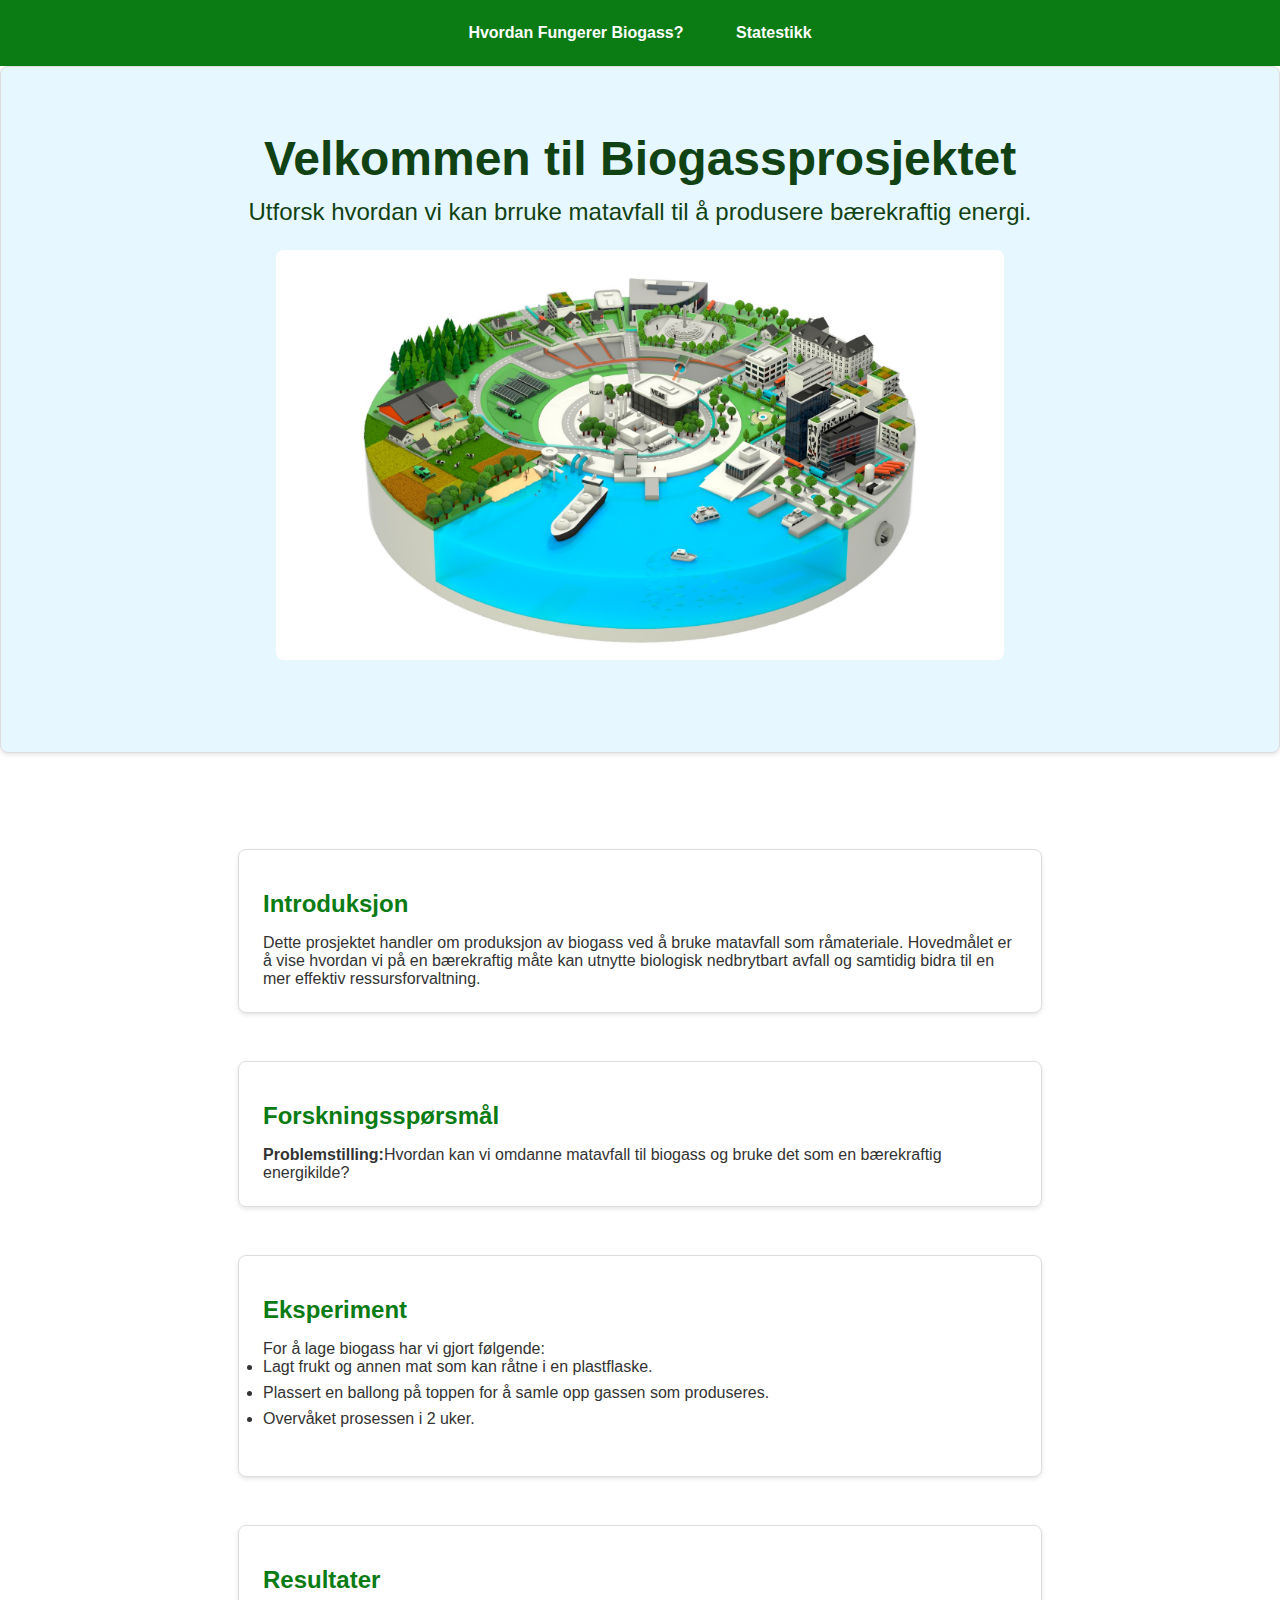
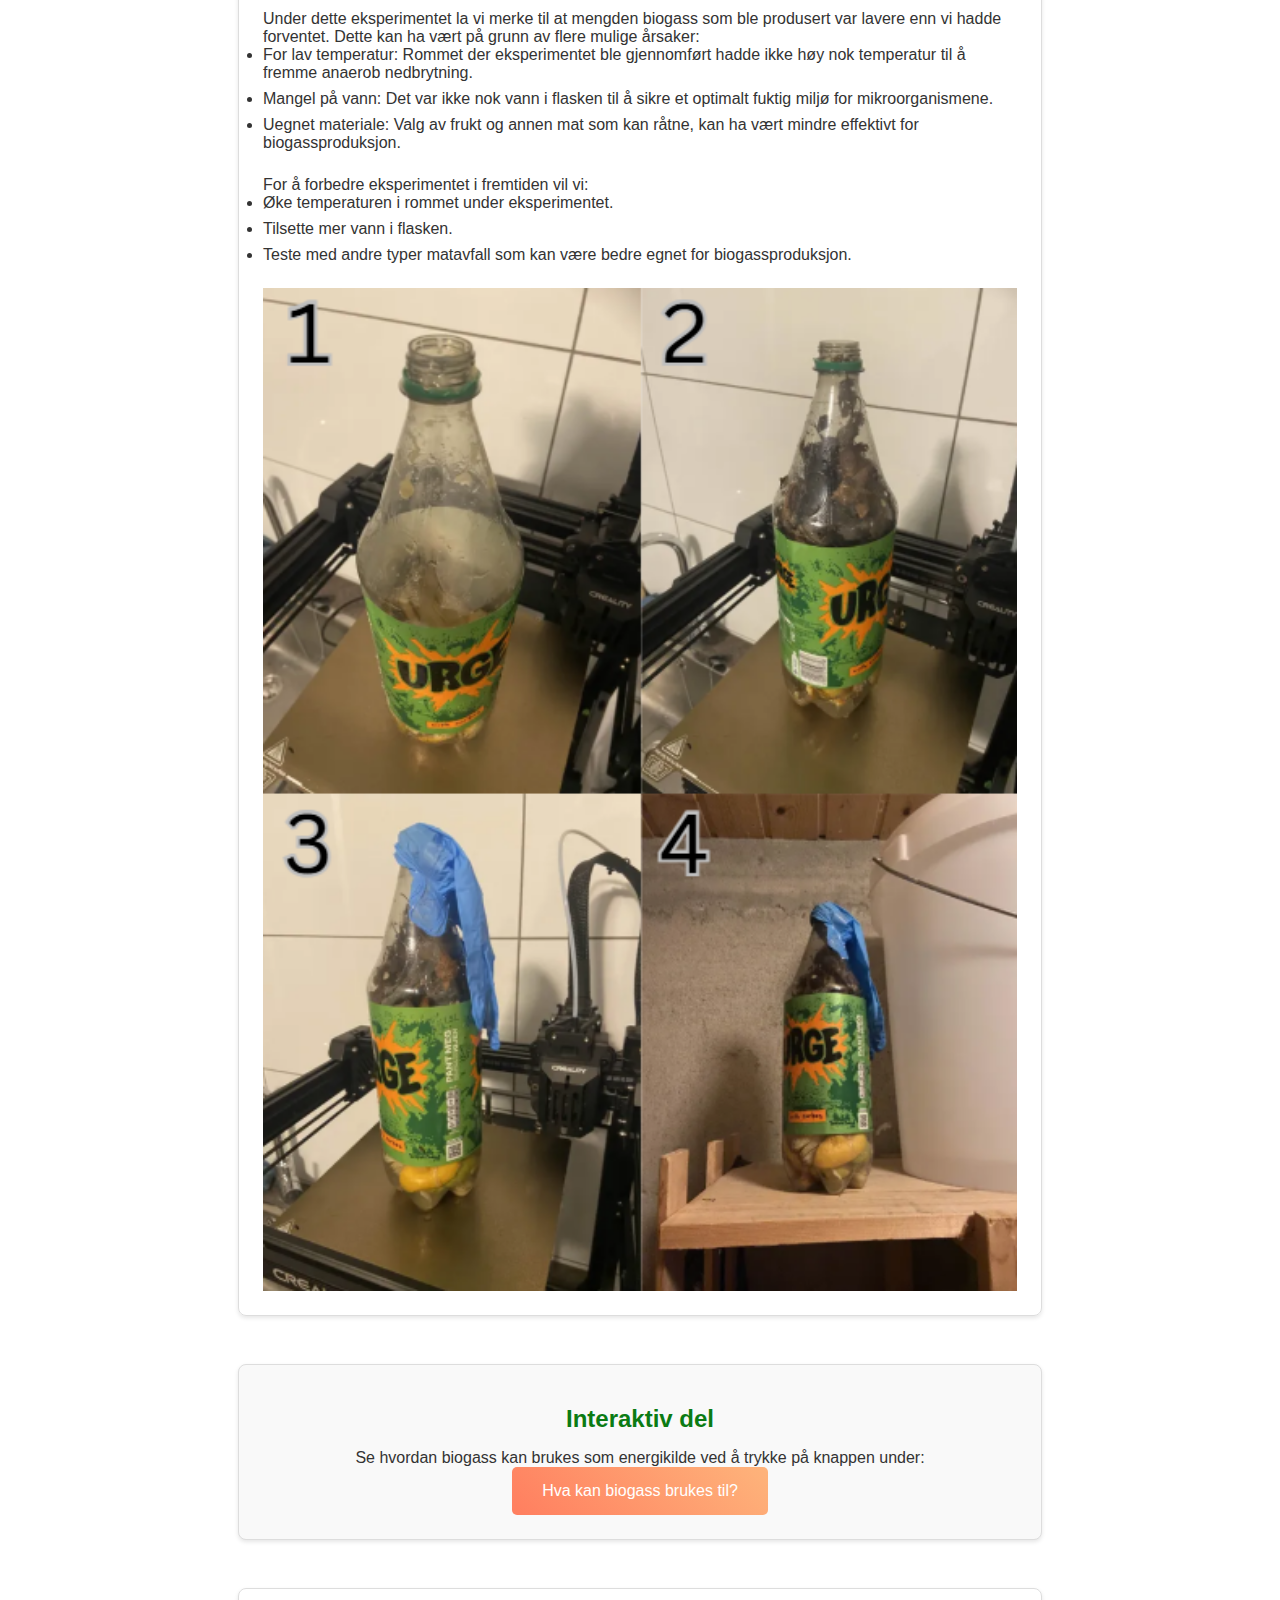
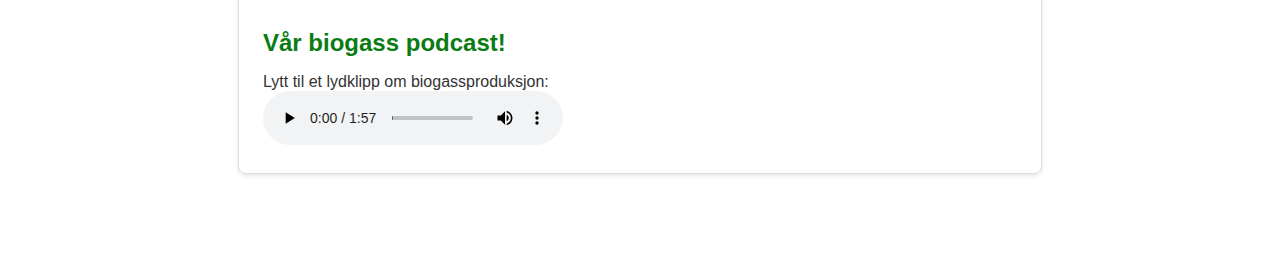
<file: index.html>
<!DOCTYPE html>
<html lang="no">
<head>
    <meta charset="UTF-8">
    <link rel="stylesheet" href="CSS/Biogass.css">
    <meta name="viewport" content="width=device-width, initial-scale=1.0">
    <title>Biogassprosjekt</title>
</head>
<body>
    <nav>
        <div>
            <a href="HTML/HvordanFungererBiogass.html">Hvordan Fungerer Biogass?</a>
            <a href="HTML/StatestikkNaturfag.html">Statestikk</a>          
        </div>
    </nav>

    <section class="hero">
        <h1>Velkommen til Biogassprosjektet</h1>
        <p>Utforsk hvordan vi kan brruke matavfall til å produsere bærekraftig energi.</p>
        <img src="Bilder/Biogass bildet.jpg">
    </section>

    <main>
        <section id="introduksjon">
            <h2>Introduksjon</h2>
            <p>Dette prosjektet handler om produksjon av biogass ved å bruke matavfall som råmateriale. Hovedmålet er å vise hvordan vi på en bærekraftig måte kan utnytte biologisk nedbrytbart avfall og samtidig bidra til en mer effektiv ressursforvaltning.</p>
        </section>

        <section id="forskningssporsmal">
            <h2>Forskningsspørsmål</h2>
            <p><strong>Problemstilling:</strong>Hvordan kan vi omdanne matavfall til biogass og bruke det som en bærekraftig energikilde? </p>
        </section>

        <section id="eksperiment">
            <h2>Eksperiment</h2>
            <p>For å lage biogass har vi gjort følgende:</p>
            <ul>
                <li>Lagt frukt og annen mat som kan råtne i en plastflaske.</li>
                <li>Plassert en ballong på toppen for å samle opp gassen som produseres.</li>
                <li>Overvåket prosessen i 2 uker.</li>
            </ul>
        </section>
        <section id="resultater">
            <h2>Resultater</h2>
            <p>Under dette eksperimentet la vi merke til at mengden biogass som ble produsert var lavere enn vi hadde forventet. Dette kan ha vært på grunn av flere mulige årsaker:</p>
            <ul>
                <li>For lav temperatur: Rommet der eksperimentet ble gjennomført hadde ikke høy nok temperatur til å fremme anaerob nedbrytning.</li>
                <li>Mangel på vann: Det var ikke nok vann i flasken til å sikre et optimalt fuktig miljø for mikroorganismene.</li>
                <li>Uegnet materiale: Valg av frukt og annen mat som kan råtne, kan ha vært mindre effektivt for biogassproduksjon.</li>
            </ul>
            <p>For å forbedre eksperimentet i fremtiden vil vi:</p>
            <ul>
                <li>Øke temperaturen i rommet under eksperimentet.</li>
                <li>Tilsette mer vann i flasken.</li>
                <li>Teste med andre typer matavfall som kan være bedre egnet for biogassproduksjon.</li>
            </ul>
            <div>
            <img class="image" src="Bilder/Biogass,URGE.png" alt="Resultater av biogassprosjektet">
           </div>
        </section>

        <section class="interactive">
            <h2>Interaktiv del</h2>
            <p>Se hvordan biogass kan brukes som energikilde ved å trykke på knappen under:</p>
            <button id="popup-btn">Hva kan biogass brukes til?</button>
        </section>

        <section id="lydclip">
            <h2>Vår biogass podcast!</h2>
            <p>Lytt til et lydklipp om biogassproduksjon:</p>
            <audio controls>
                <source src="Lydfiler/Podcast.mp3" type="audio/mpeg">
                Your browser does not support the audio element.
            </audio>
        </section>

        <!-- Popup and overlay -->
        <div class="popup-overlay" id="popup-overlay"></div>
        <div class="popup" id="popup">
            <h3>Biogass Bruksområder</h3>
            <p>Biogass kan brukes til:</p>
            <ul>
                <li>Matlaging</li>
                <li>Oppvarming</li>
                <li>Strømproduksjon</li>
            </ul>
            <button class="close-btn" id="close-btn">Lukk</button>
        </div>
    </main>

    <script>
        // Select elements
        const popupBtn = document.getElementById("popup-btn");
        const popup = document.getElementById("popup");
        const overlay = document.getElementById("popup-overlay");
        const closeBtn = document.getElementById("close-btn");

        // Show popup
        popupBtn.addEventListener("click", () => {
            popup.style.display = "block";
            overlay.style.display = "block";
        });

        // Hide popup
        closeBtn.addEventListener("click", () => {
            popup.style.display = "none";
            overlay.style.display = "none";
        });

        // Hide popup when clicking outside
        overlay.addEventListener("click", () => {
            popup.style.display = "none";
            overlay.style.display = "none";
        });
    </script>
</body>
</html>
</file>
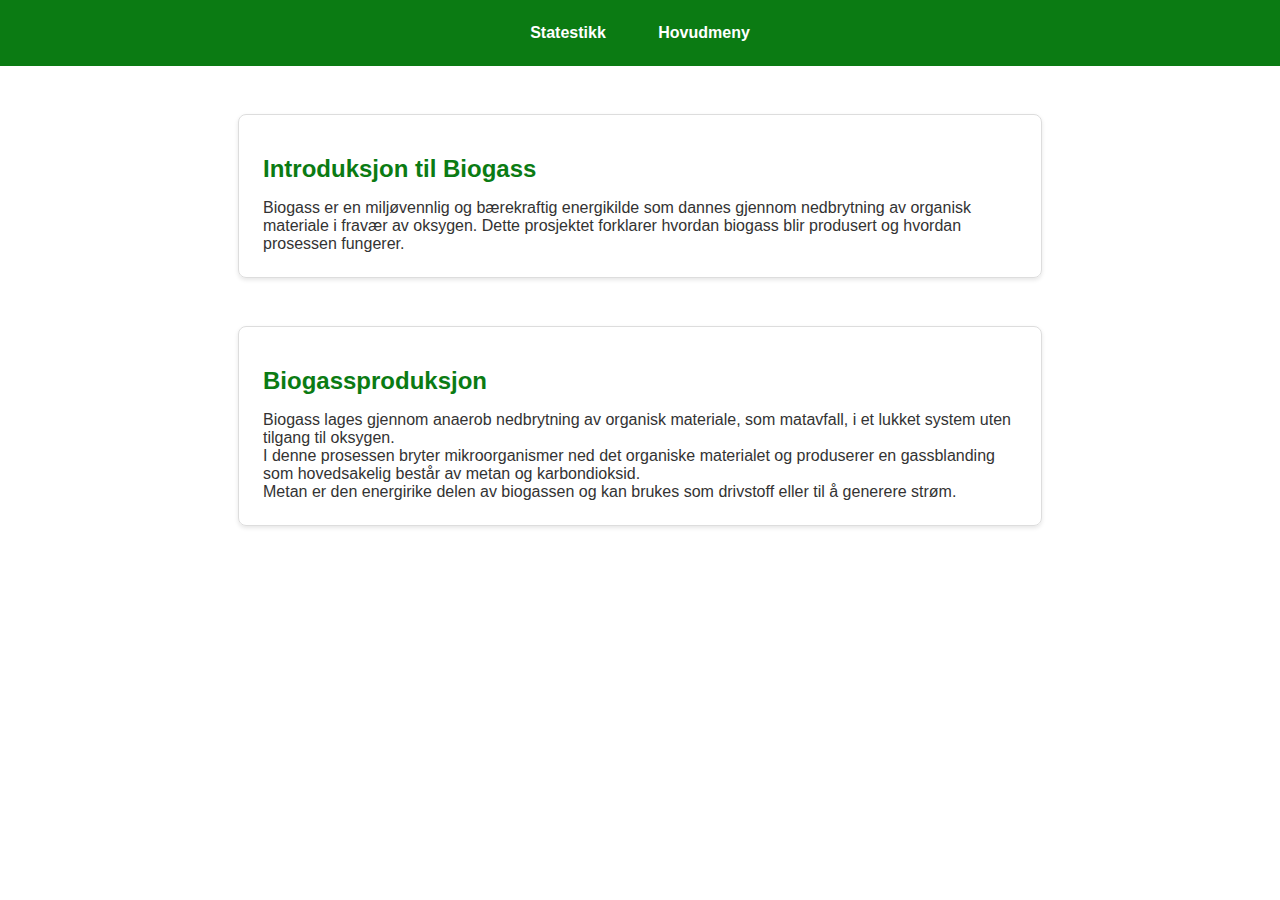
<file: HTML/HvordanFungererBiogass.html>
<!DOCTYPE html>
<html lang="no">

<head>
    <meta charset="UTF-8">
    <link rel="stylesheet" href="../CSS/Biogass.css">
    <meta name="viewport" content="width=device-width, initial-scale=1.0">
    <title>Biogassprosjekt</title>
</head>

<body>
    <nav>
        <div>
            <a href="StatestikkNaturfag.html">Statestikk</a>
            <a href="../index.html">Hovudmeny</a>

        </div>
    </nav>
    <main>
        <section id="introduksjon">
            <h2>Introduksjon til Biogass</h2>
            <p>Biogass er en miljøvennlig og bærekraftig energikilde som dannes gjennom nedbrytning av organisk
                materiale i fravær av oksygen. Dette prosjektet forklarer hvordan biogass blir produsert og hvordan
                prosessen fungerer.</p>

        </section>
        </section>
        <section id="eksperiment">
            <h2>Biogassproduksjon</h2>
            <p>Biogass lages gjennom anaerob nedbrytning av organisk materiale, som matavfall, i et lukket system uten
                tilgang til oksygen.</p>
            <p>I denne prosessen bryter mikroorganismer ned det organiske materialet og produserer en gassblanding som
                hovedsakelig består av metan og karbondioksid.</p>
            <p>Metan er den energirike delen av biogassen og kan brukes som drivstoff eller til å generere strøm.</p>
            </section>
    </main>
</body>

</html>
</file>
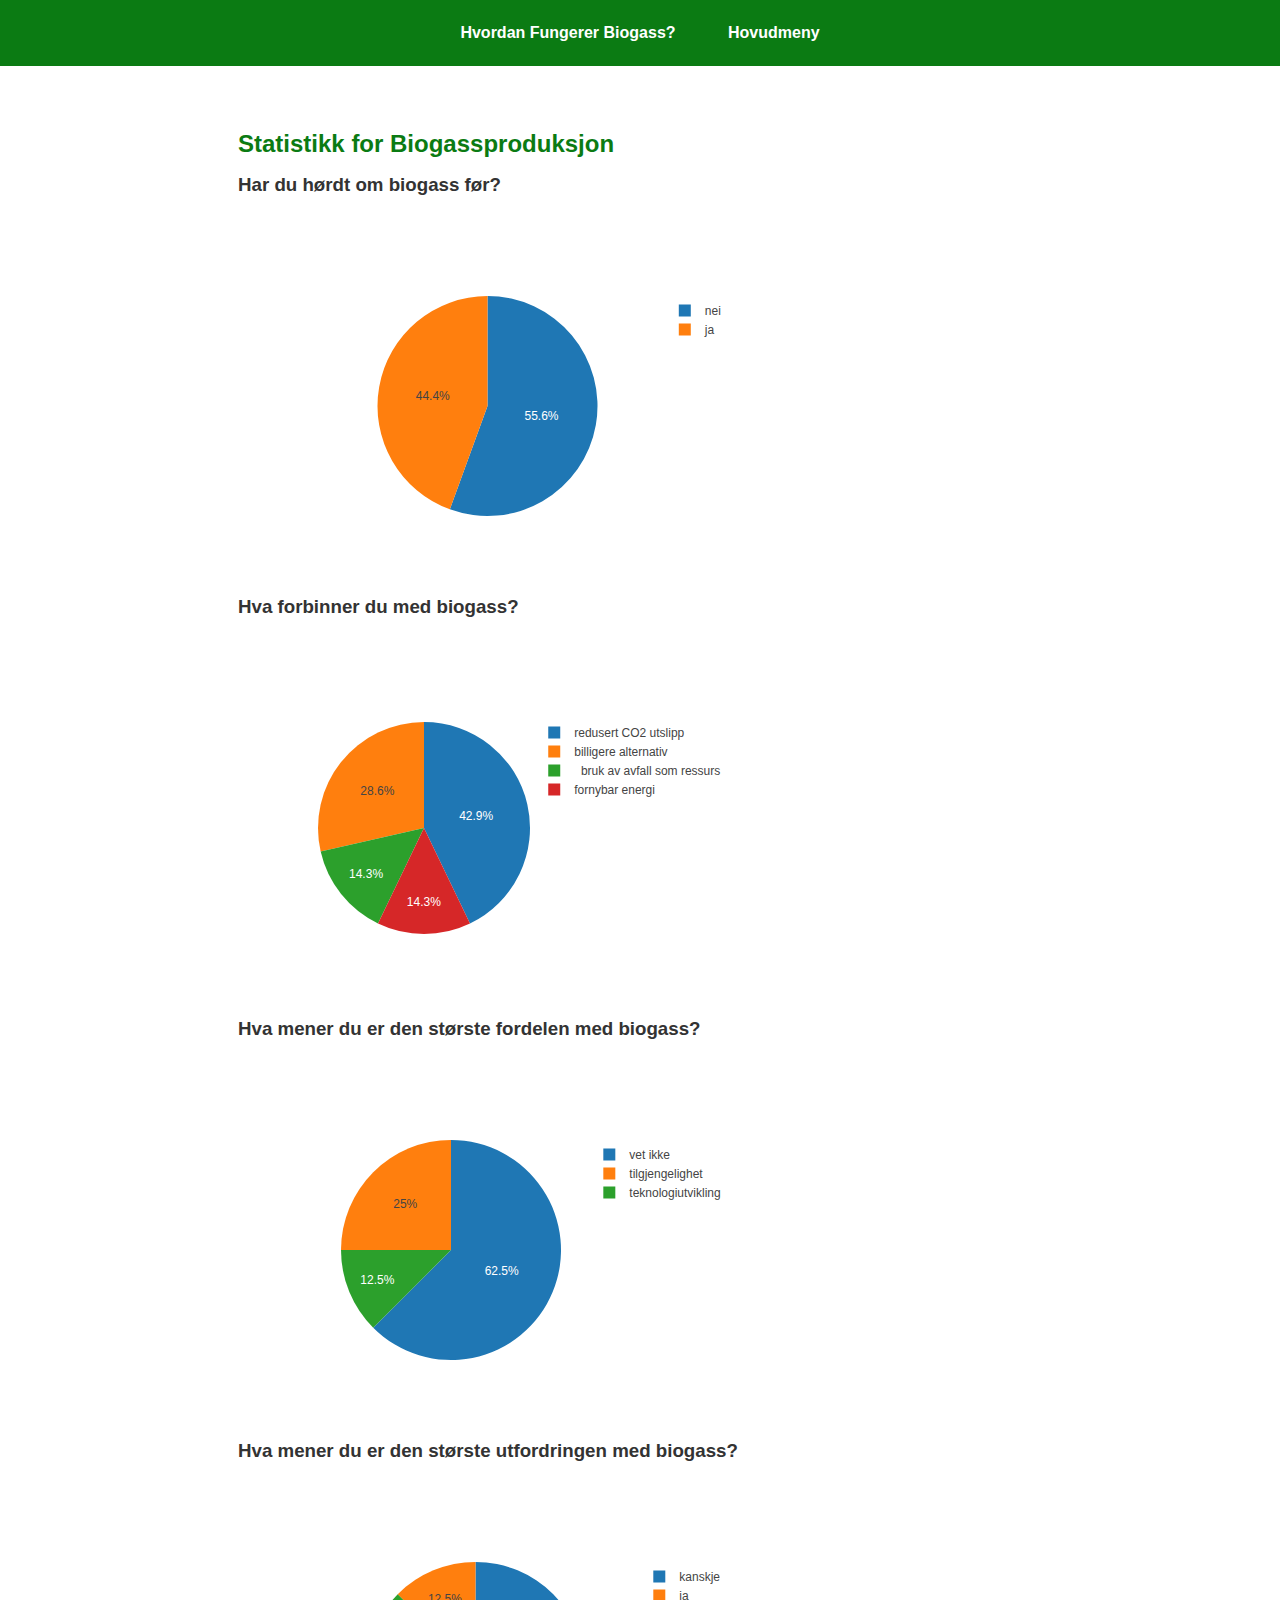
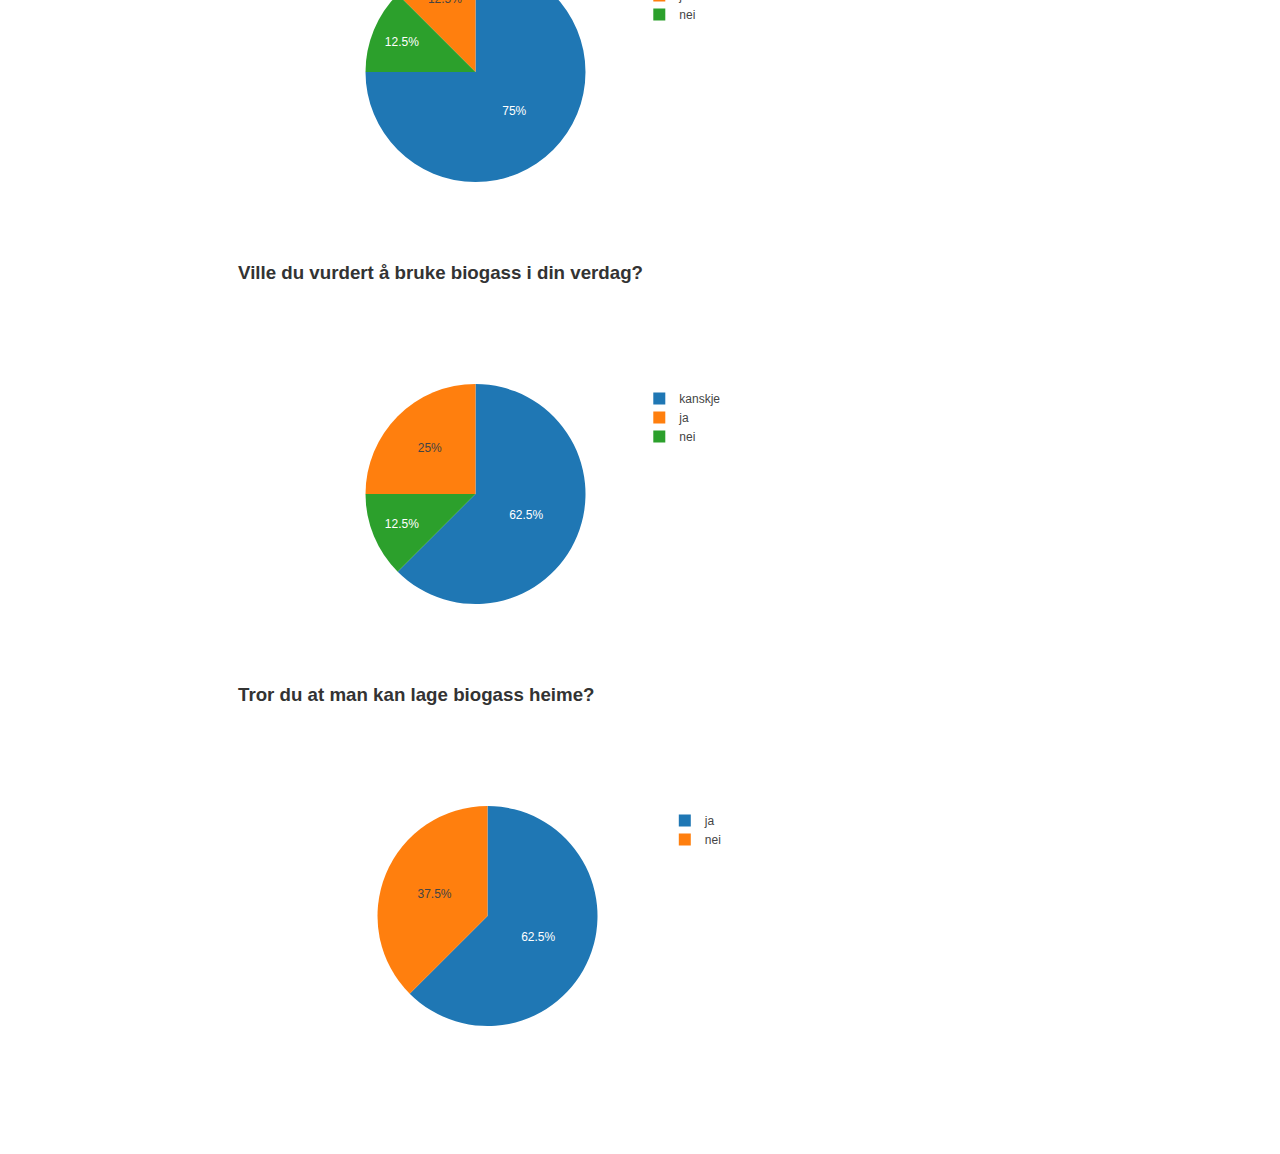
<file: HTML/StatestikkNaturfag.html>
<!DOCTYPE html>
<html lang="no">
<head>
    <meta charset="UTF-8">
    <link rel="stylesheet" href="../CSS/Biogass.css">
    <meta name="viewport" content="width=device-width, initial-scale=1.0">
    <title>Biogassprosjekt</title>
    <script src="https://cdn.plot.ly/plotly-latest.min.js"></script>
</head>
<body>
    <nav>
        <div>
            <a href="HvordanFungererBiogass.html">Hvordan Fungerer Biogass?</a>
            <a href="../index.html">Hovudmeny</a>

        </div>
    </nav>
    <main>
        <h2>Statistikk for Biogassproduksjon</h2>
        <h3>Har du hørdt om biogass før?</h3>
        <div id="piechart1" style="width: 100%;"></div>
        
        <div id="piechart2" style="width: 100%;"></div>
        <h3>Hva forbinner du med biogass?</h3>
        <div id="piechart3" style="width: 100%;"></div>
        <h3>Hva mener du er den største fordelen med biogass?</h3>
        <div id="piechart4" style="width: 100%;"></div>
        <h3>Hva mener du er den største utfordringen med biogass?</h3>
        <div id="piechart5" style="width: 100%;"></div>
        <h3>Ville du vurdert å bruke biogass i din verdag?</h3>
        <div id="piechart6" style="width: 100%;"></div>
        <h3>Tror du at man kan lage biogass heime?</h3>
        <div id="piechart7" style="width: 100%;"></div> 
    </main>
    <script>
        // Pie chart data for chart 1
        var data1 = [{
            values: [4, 5],
            labels: ['ja', 'nei',],
            type: 'pie'
        }];

        // Pie chart layout for chart 1
        var layout1 = {
            height: 400,
            width: 500
        };


        // Pie chart layout for chart 2
        var layout2 = {
            height: 400,
            width: 500
        };

        // Pie chart data for chart 3
        var data3 = [{
            values: [3, 1, 1, 2],
            labels: ['redusert CO2 utslipp', '  bruk av avfall som ressurs', 'fornybar energi', 'billigere alternativ'],
            type: 'pie'
        }];

        // Pie chart layout for chart 3
        var layout3 = {
            height: 400,
            width: 500
        };

        // Pie chart data for chart 4
        var data4 = [{
            values: [2, 1, 5],
            labels: ['tilgjengelighet', 'teknologiutvikling', 'vet ikke'],
            type: 'pie'
        }];

        // Pie chart layout for chart 4
        var layout4 = {
            height: 400,
            width: 500
        };

        // Pie chart data for chart 5
        var data5 = [{
            values: [1, 1, 6],
            labels: ['ja', 'nei', 'kanskje'],
            type: 'pie'
        }];

        // Pie chart layout for chart 5
        var layout5 = {
            height: 400,
            width: 500
        };

        // Pie chart data for chart 6
        var data6 = [{
            values: [2, 1, 5],
            labels: ['ja', 'nei', 'kanskje'],
            type: 'pie'
        }];

        // Pie chart layout for chart 6
        var layout6 = {
            height: 400,
            width: 500
        };

        // Pie chart data for chart 7
        var data7 = [{
            values: [5, 3],
            labels: ['ja', 'nei',],
            type: 'pie'
        }];

        // Pie chart layout for chart 7
        var layout7 = {
            height: 400,
            width: 500
        };

    

        // Pie chart layout for chart 8
        var layout8 = {
            height: 400,
            width: 500
        };

        // Plot pie charts
        Plotly.newPlot('piechart1', data1, layout1);
        Plotly.newPlot('piechart3', data3, layout3);
        Plotly.newPlot('piechart4', data4, layout4);
        Plotly.newPlot('piechart5', data5, layout5);
        Plotly.newPlot('piechart6', data6, layout6);
        Plotly.newPlot('piechart7', data7, layout7);


    </script>
</body>
</html>
</file>
<file: CSS/Biogass.css>
* {
    box-sizing: border-box;
    margin: 0;
    padding: 0;
}

body {
    font-family: Arial, sans-serif;
    background-color: #ffffff;
    color: #333333;
}

nav {
    background-color: #0b7b13;
    padding: 1.5rem;
    /* Increased padding for a larger nav */
    display: flex;
    justify-content: center;
    align-items: center;
    color: white;
    position: sticky;
    top: 0;
    z-index: 100;
}

nav a {
    color: white;
    text-decoration: none;
    margin: 0 1.5rem;
    /* Increased margin for a larger space between links */
    font-weight: bold;
    transition: color 0.3s;
}

nav a:hover {
    color: #000000;
}

.hero {
    background-color: #e6f7ff;
    text-align: center;
    padding: 4rem 2rem;
    /* Increased padding for a larger hero section */
    color: #114214;
}

.hero h1 {
    font-size: 3rem;
    /* Increased font size for a larger heading */
}

.hero p {
    font-size: 1.5rem;
    /* Increased font size for a larger paragraph */
    margin-top: 0.75rem;
    /* Increased margin for a larger space between heading and paragraph */
}

.hero img {
    width: 60%;
    /* Increased width for a larger image */
    height: auto;
    margin: 1.5rem 0;
    /* Increased margin for a larger space around the image */
    border-radius: 8px;
}

/* Image styles */
.image {
    display: grid;
    place-items: center;
    width: 100%;
}

main {
    padding: 3rem;
    /* Increased padding for a larger main section */
    max-width: 900px;
    /* Increased max-width for a larger content area */
    margin: 0 auto;
}

section {
    margin-bottom: 3rem;
    /* Increased margin for a larger space between sections */
    padding: 1.5rem;
    /* Increased padding for a larger section */
    border: 1px solid #dddddd;
    border-radius: 8px;
    box-shadow: 0 2px 4px rgba(0, 0, 0, 0.1);
}

h2 {
    color: #0b7b13;
    margin-top: 0;
    padding: 1rem 0;
}

.interactive {
    background-color: #f9f9f9;
    text-align: center;
}

ul {
    margin-bottom: 1.5rem;
    /* Increased margin for a larger space between lists */
}

li {
    margin-bottom: 0.5rem;
    /* Increased margin for a larger space between list items */
}

.interactive button {
    background-color: #114214;
    color: white;
    border: none;
    padding: 1.5rem 3rem; /* Increased padding for a larger button */
    font-size: 1.25rem;
    /* Increased font size for a larger button text */
    border-radius: 5px;
    cursor: pointer;
    transition: background-color 0.3s;
}

.interactive button:hover {
    background-color: #114214;
}

footer {
    text-align: center;
    padding: 1.5rem;
    /* Increased padding for a larger footer */
    background-color: #114214;
    color: white;
    position: fixed;
    bottom: 0;
    width: 100%;
}

@media (max-width: 600px) {
    nav {
        flex-direction: column;
        align-items: flex-start;
    }

    main {
        padding: 1.5rem;
        /* Increased padding for a larger space on smaller screens */
    }

    .interactive button {
        width: 100%;
    }
}


/* Popup background overlay */
.popup-overlay {
    display: none;
    position: fixed;
    top: 0;
    left: 0;
    width: 100%;
    height: 100%;
    background: rgba(0, 0, 0, 0.5);
    z-index: 1000;
}

/* Popup window */
.popup {
    display: none;
    position: fixed;
    top: 50%;
    left: 50%;
    transform: translate(-50%, -50%);
    background: linear-gradient(135deg, #85d8ce, #0892d0);
    color: white;
    padding: 20px;
    border-radius: 10px;
    box-shadow: 0 4px 10px rgba(0, 0, 0, 0.3);
    text-align: center;
    z-index: 1001;
}

.popup h3 {
    margin: 0;
}

/* Close button */
.popup .close-btn {
    margin-top: 15px;
    background: white;
    color: #0892d0;
    border: none;
    padding: 10px 15px;
    border-radius: 5px;
    cursor: pointer;
    transition: background 0.3s, color 0.3s;
}

.popup .close-btn:hover {
    background: #0892d0;
    color: white;
}

/* Button styles */
.interactive button {
    background: linear-gradient(45deg, #ff7e5f, #feb47b);
    border: none;
    padding: 15px 30px; /* Increased padding for a larger button */
    color: white;
    font-size: 1rem;
    border-radius: 5px;
    cursor: pointer;
    transition: transform 0.3s, background 0.3s;
}

.interactive button:hover {
    transform: scale(1.1);
    background: linear-gradient(45deg, #feb47b, #ff7e5f);
}
</file>
